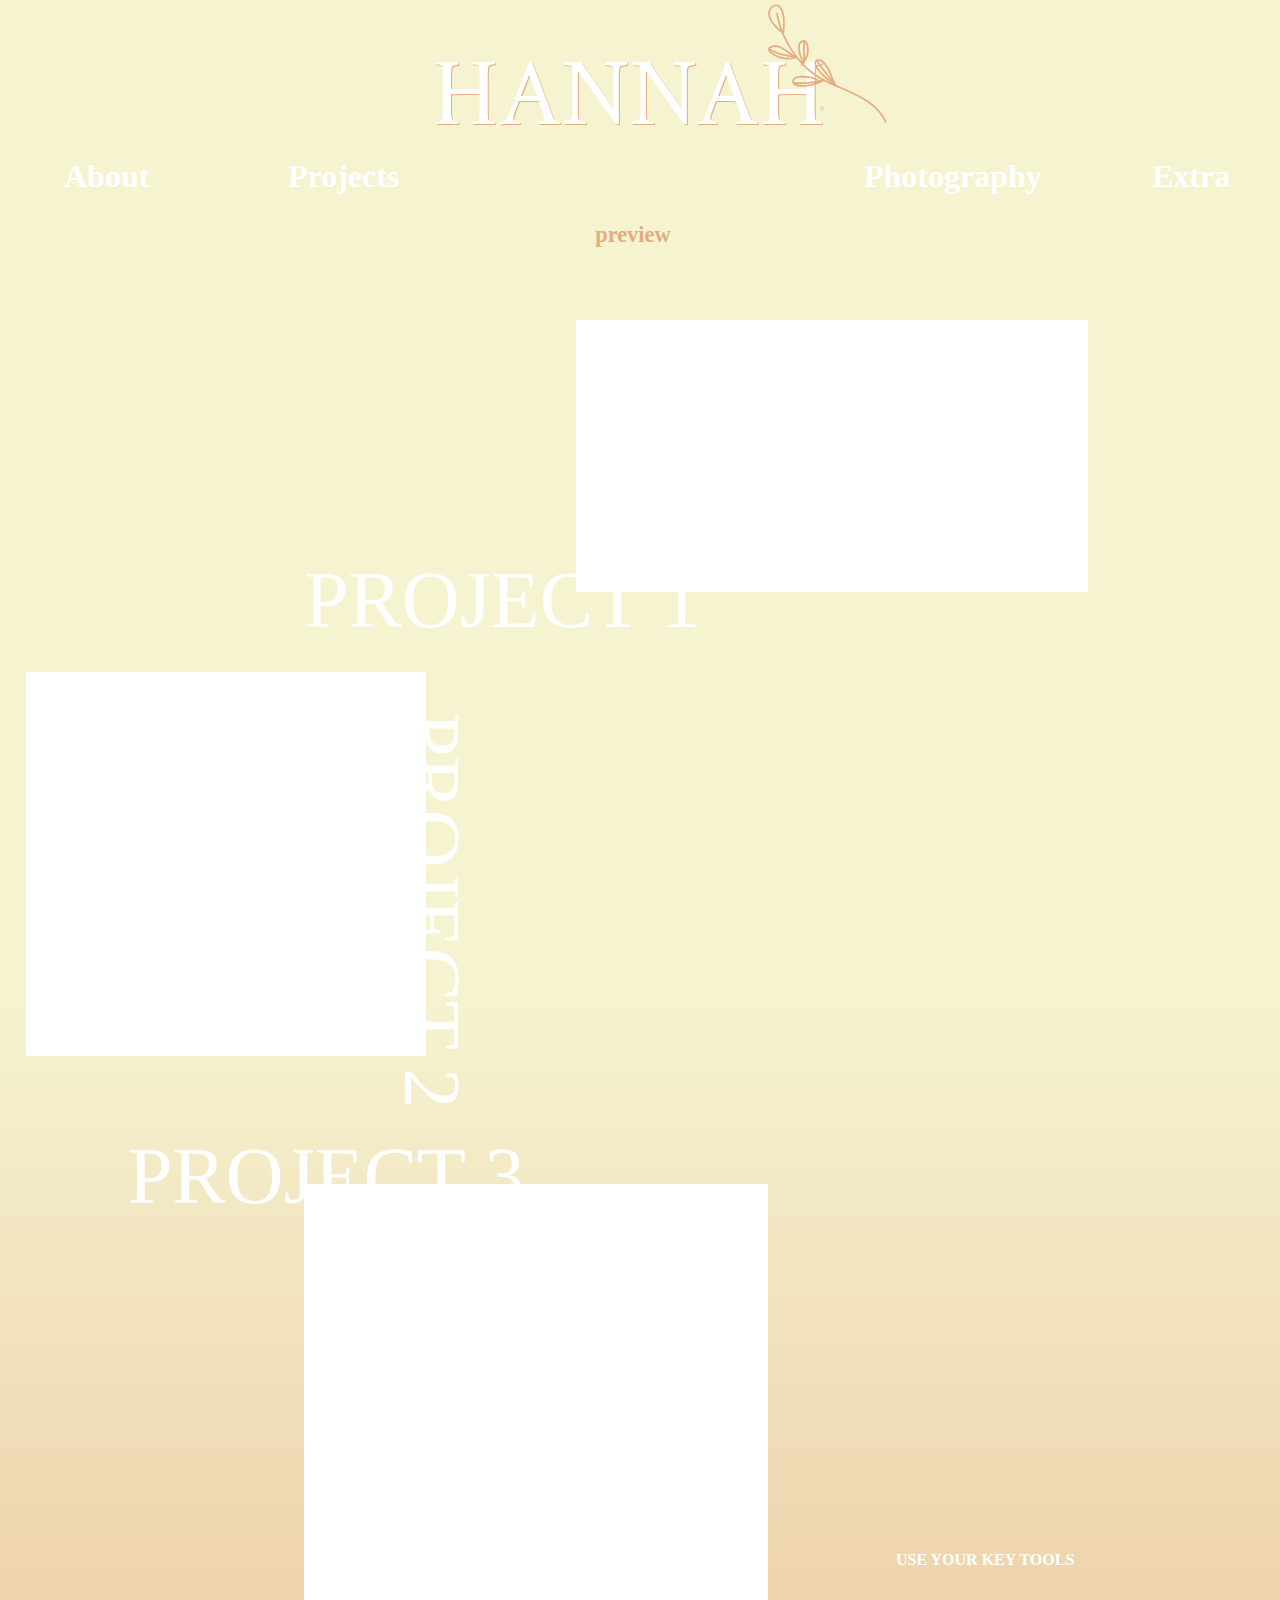
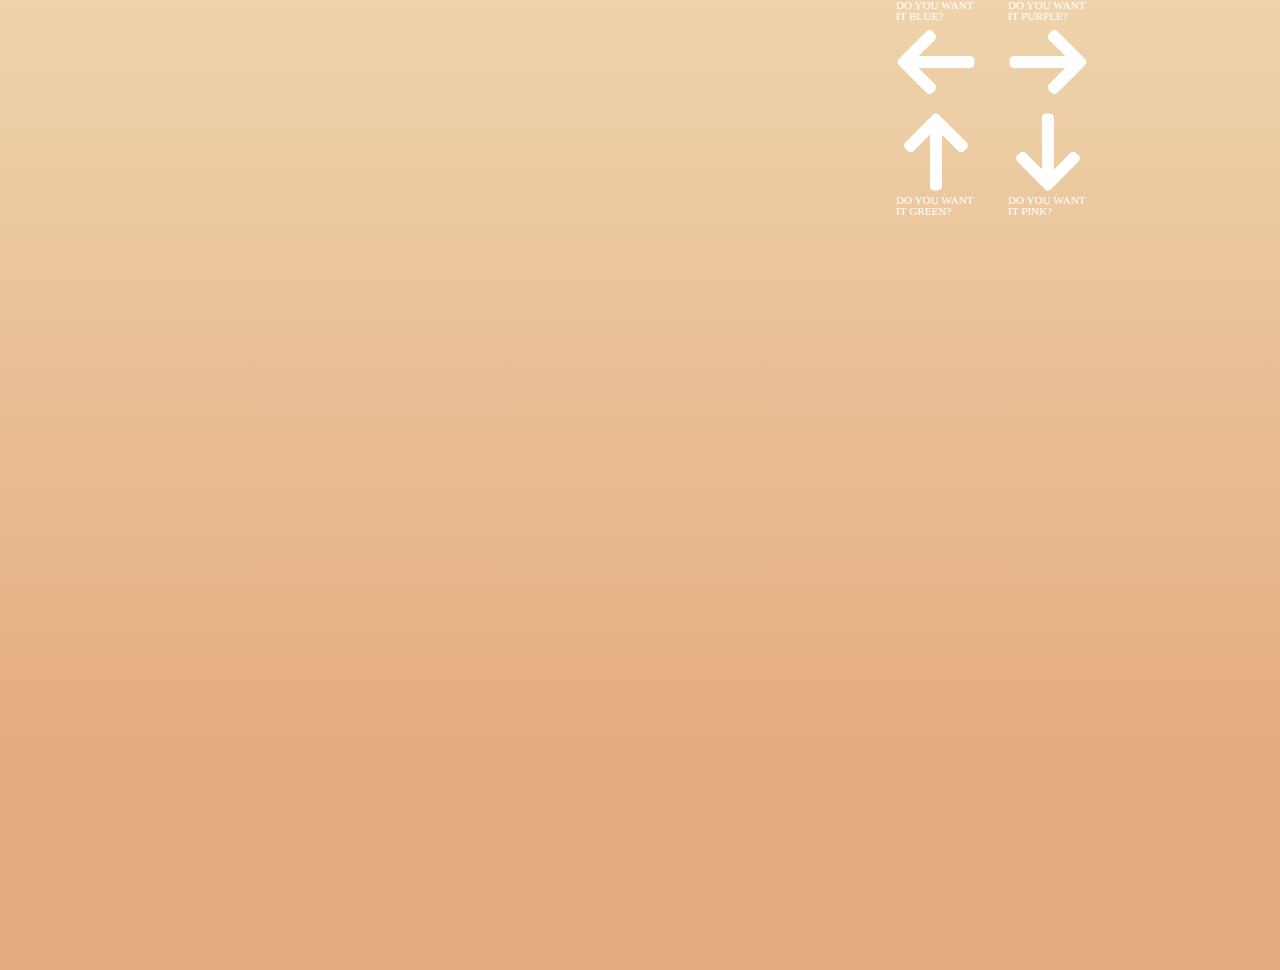
<file: index.html>
<!doctype html>
<html>
	<head>
		<title>Hannah Wilssens</title>
		<link rel="stylesheet" type="text/css" href="reset.css">
		<link rel="stylesheet" type="text/css" href="stijl.css">
		<script src="script.js" defer></script>
		<meta charset="utf-8">
		<link href="https://fonts.googleapis.com/css?family=Lateef&display=swap" rel="stylesheet">
		<link href="https://fonts.googleapis.com/css?family=Crimson+Text&display=swap" rel="stylesheet">
	</head>
	<body>
    <header>
    	<h1>Hannah</h1>
			<img  id="blad" src="afb/blad.svg" alt="BLAD">
			<nav>
				<a   href="about.html">About</a>
				<a href="projects.html">Projects</a>
				<a href="#">Photography</a>
				<a href="#">Extra	</a>
				<a class="link" href="#"><span>preview</span></a>
			</nav>
    </header>


 <main>


		<div class="pink"> <img src="afb/img2.jpg" alt="afb1">
			<p>It's me Hannah. The new creator you want.
			Please take a look at my projects and discover my style and skilss.


		</p>
		<a href="projects.html" id="find">Find out</a>
		</div>


		<div class="Project1">

		</div>

		<div class="info">
		<a href="projects.html">project 1</a>  	</div>

		<div class="Project2">
		</div>

		<div class="info2">
		<a href="projects.html">project 2</a>  	</div>

		<div class="Project3">
			</div>

	<div class="info3">
	<a href="projects.html">project 3</a>  	</div>

<h3>USE YOUR KEY TOOLS</h3>

<div class="tools">

	<div class="left">
	<p>	DO YOU WANT IT BLUE?</p>
		<img src="afb/left.svg" alt="left">
	</div>
	<div class="right">
	<p>	DO YOU WANT IT PURPLE?</p>
		<img src="afb/rigth.svg" alt="right">
	</div>
	<div class="top">

		<img src="afb/top.svg" alt="top">
		<p>	DO YOU WANT IT GREEN?</p>
	</div>
	<div class="bottom">

		<img src="afb/bottom.svg" alt="bottom">
		<p>	DO YOU WANT IT PINK?</p>
	</div>
</div>

 </main>



	</body>
</html>
</file>
<file: stijl.css>
@media (min-width: 400px) {
  header{
    height: 15rem;
    background-color: #f5f3d0;
  }

  h1{
    font-family: 'Crimson Text', serif;
    font-weight: 100;
    font-size: 4rem;
    text-align: center;
    text-transform: uppercase;
    position: absolute;
    top: 3rem;
    left: 8rem;
    opacity: 1;
    color: white;
    text-shadow: 0.8px 0.8px #E5AC7F;
  }
  h1:hover{
      text-shadow: 2px 2px #E5AC7F;
  }

  #blad{
    width: 60%;
    height: auto;
    position: absolute;
    left: 18rem;
    top: -2rem;
  }

  nav a{
    font-family: serif;
    font-weight: 600;
    color: white;
    text-decoration: none;
    font-size: 1.5rem;
    position: fixed;
    margin-left: 2rem;
  }

  a:nth-child(1){
    position: absolute;
    left: 0.4rem;
    top: 9rem;
  }

  a:nth-child(2){
    position: absolute;
    left: 6rem;
    top: 9rem;
  }

  a:nth-child(3){
    position: absolute;
    left: 13rem;
    top: 9rem;
  }

  a:nth-child(4){
    position: absolute;
    left: 24rem;
    top: 9rem;
  }

  a:nth-child(5){
  opacity: 0;
  }

  header a:hover{
     text-shadow: 1px 1px #E5AC7F;
 }

 .pink img{
  opacity: 0;

 }

 main{
   background: linear-gradient(to bottom,  #f5f3d0 30%, #E5AC7F 90%);
   height: 250vh;
   width: 100vw;

 }

 .pink{
   display: none;
 }

 .Project1 {
   width: 20rem;
   height: 17rem;
   position: absolute;
   left: 33vw;
   background-color: white;

 }

.info{
  width: 23rem;
  height: 14rem;
  position: absolute;
  left: 4rem;
  top: 21rem;

}

.info a{
  text-align: right;
  color: white;
  font-size: 4rem;
  text-transform: uppercase;
  font-weight: 500;
  text-decoration: none;
}

.info a:hover{
   text-shadow: 1px 1px black;
}

.Project2 {
  width: 21rem;
  height: 24rem;
  position: absolute;
  left: 2vw;
  top: 40rem;
  background-color: white;
}

.info2{
  width: 23rem;
  height: 14rem;
  position: absolute;
  left: 14rem;
  top: 47rem;
  transform: rotate(90deg);

}

.info2 a{
  text-align: right;
  color: white;
  font-size: 4rem;
  text-transform: uppercase;
  font-weight: 500;
  text-decoration: none;
}

.info2 a:hover{
   text-shadow: 1px 1px black;
}

.Project3 {
  width: 24rem;
  height: 20rem;
  position: absolute;
  left: 10rem;
  top: 68rem;
  background-color: white;
}

.info3{
  width: 23rem;
  height: 14rem;
  position: absolute;
  left: 3rem;
  top: 57rem;

}

.info3 a{
  text-align: right;
  color: white;
  font-size: 4rem;
  text-transform: uppercase;
  font-weight: 500;
  text-decoration: none;
}

.info3 a:hover{
   text-shadow: 1px 1px black;
}
.Project1:hover{
  background-image: url(afb/img7.svg);

}

.Project2:hover{
  background-image: url(afb/img8.svg);

}
.Project3:hover{
  background-image: url(afb/img9.svg);

}

.pink img{
opacity: 0;

}
.pink p{
  opacity: 0;

}
.pink a{
opacity: 0;
}

.tools{
  width: 5rem;
  height: 5rem;
  display: grid;
  grid-template-columns: 2.5rem 2.5rem;
  grid-template-rows: 2.5rem 2.5rem;
  grid-gap: 2rem;
  position: absolute;
  top: 97rem;
  left: 70vw;
}

.left p{
  font-size: 0.4rem;
    color: white;
}

.right p{
  font-size: 0.4rem;
    color: white;
}

.top p{
  font-size: 0.4rem;
    color: white;
}

.bottom p{
  font-size: 0.4rem;
    color: white;
}

.left{
  grid-column: 1;
  grid-row: 1;
}
h3{
  position: absolute;
  top: 94rem;
  left: 70vw;
  font-weight: 600;
  color: white;
}

}

@media (min-width: 700px) {
  header{
    height: 15rem;
    background-color: #f5f3d0;
    width: 100vw;
  }

  h1{
    font-family: 'Crimson Text', serif;
    font-weight: 100;
    font-size: 6rem;
    text-align: center;
    text-transform: uppercase;
    position: absolute;
    top: 3rem;
    left: 13rem;
    opacity: 1;
    color: white;
    text-shadow: 0.8px 0.8px #E5AC7F;
  }
  h1:hover{
      text-shadow: 2px 2px #E5AC7F;
  }

  #blad{
    width: 60%;
    height: auto;
    position: absolute;
    left: 27rem;
    top: -4rem;
  }

  nav a{
    font-family: serif;
    font-weight: 600;
    color: white;
    text-decoration: none;
    font-size: 1.5rem;
    position: fixed;
    margin-left: 2rem;
  }

  a:nth-child(1){
    position: absolute;
    left: 0.4rem;
    top: 9rem;
  }

  a:nth-child(2){
    position: absolute;
    left: 8rem;
    top: 9rem;
  }

  a:nth-child(3){
    position: absolute;
    left: 33rem;
    top: 9rem;
  }

  a:nth-child(4){
    position: absolute;
    left: 45rem;
    top: 9rem;
  }

  a:nth-child(5){
  opacity: 0;
  }

  header a:hover{
     text-shadow: 1px 1px #E5AC7F;
 }

 .pink img{
   opacity: 0;

 }

 main{
   background: linear-gradient(to bottom,  #f5f3d0 30%, #E5AC7F 90%);
   height: 250vh;
   width: 100vw;

 }

 .Project1 {
   width: 24rem;
   height: 17rem;
   position: absolute;
   left: 27rem;
   background-color: white;
 }

.info{
  width: 28rem;
  height: 14rem;
  position: absolute;
  left: 12rem;
  top: 21rem;

}
.pink{
  display: none;
}

.info a{
  text-align: right;
  color: white;
  font-size: 5rem;
  text-transform: uppercase;
  font-weight: 500;
  text-decoration: none;
}

.info a:hover{
   text-shadow: 1px 1px black;
}

.Project2 {
  width: 21rem;
  height: 24rem;
  position: absolute;
  left: 2vw;
  top: 40rem;
  background-color: white;
}

.info2{
  width: 26rem;
  height: 14rem;
  position: absolute;
  left: 14rem;
  top: 47rem;
  transform: rotate(90deg);

}

.info2 a{
  text-align: right;
  color: white;
  font-size: 5rem;
  text-transform: uppercase;
  font-weight: 500;
  text-decoration: none;
}

.info2 a:hover{
   text-shadow: 1px 1px black;
}

.Project3 {
  width: 24rem;
  height: 20rem;
  position: absolute;
  left: 14rem;
  top: 70rem;
  background-color: white;
}

.info3{
  width: 26rem;
  height: 14rem;
  position: absolute;
  left: 6rem;
  top: 59rem;

}

.info3 a{
  text-align: right;
  color: white;
  font-size: 5rem;
  text-transform: uppercase;
  font-weight: 500;
  text-decoration: none;
}

.info3 a:hover{
   text-shadow: 1px 1px black;
}

.Project1:hover{
  background-image: url(afb/img7.svg);

}

.Project2:hover{
  background-image: url(afb/img8.svg);

}
.Project3:hover{
  background-image: url(afb/img9.svg);

}

.pink img{
opacity: 0;

}
.pink p{
  opacity: 0;

}
.pink a{
opacity: 0;
}

.tools{
  width: 5rem;
  height: 5rem;
  display: grid;
  grid-template-columns: 2.5rem 2.5rem;
  grid-template-rows: 2.5rem 2.5rem;
  grid-gap: 2rem;
  position: absolute;
  top: 97rem;
  left: 70vw;
}

.left p{
  font-size: 0.4rem;
    color: white;
}

.right p{
  font-size: 0.4rem;
    color: white;
}

.top p{
  font-size: 0.4rem;
    color: white;
}

.bottom p{
  font-size: 0.4rem;
    color: white;
}

.left{
  grid-column: 1;
  grid-row: 1;
}
h3{
  position: absolute;
  top: 94rem;
  left: 70vw;
  font-weight: 600;
    color: white;
}
}

@media (min-width: 1000px) {


header{
  height: 20rem;
  background-color: #f5f3d0;

}

h1{
  font-family: 'Crimson Text', serif;
  font-weight: 100;
  font-size: 6rem;
  text-align: center;
  text-transform: uppercase;
  position: absolute;
  top: 3rem;
  left: 27rem;
  opacity: 1;
  color: white;
  text-shadow: 0.8px 0.8px #E5AC7F;
}

h1:hover{
    text-shadow: 2px 2px #E5AC7F;
}

#blad{
  width: 40%;
  height: auto;
  position: absolute;
  left: 39rem;
  top: -6rem;
}

nav a{
  font-family: serif;
  font-weight: 600;
  color: white;
  text-decoration: none;
  font-size: 2rem;
  position: fixed;
  margin-left: 2rem;
}

a:nth-child(1){
  position: absolute;
  left: 2rem;
  top: 10rem;
}

a:nth-child(2){
  position: absolute;
  left: 16rem;
  top: 10rem;
}

a:nth-child(3){
  position: absolute;
  left: 52rem;
  top: 10rem;
}

a:nth-child(4){
  position: absolute;
  left: 70rem;
  top: 10rem;
}

a:nth-child(5){
  position: absolute;
  left: 35.2rem;
  top: 14rem;
  font-size: 1.4rem;
  color: #E5AC7F;
  opacity: 1;
}

 header a:hover{
    text-shadow: 1px 1px #E5AC7F;
}

header a:nth-child(5):hover{
   text-shadow: 1px 1px white;
}

.onzichtbaar{
  display: none;
}

.pink {
  opacity: 1;
      height: 0px;
      overflow: hidden;
      background-color: #E5AC7F;
      transition: all 1s ease-in;
      display: block;
      display: grid;
      grid-template-columns: 30rem 15rem 27rem;
      grid-template-rows: 2rem 1fr;

}

.slideopen {
      height: 90vh;

}



.link a{
  opacity: 1;
  position: absolute;
  top: 20rem;
  left: 20rem;
}

.pink img{
  width: 80%;
  height: auto;
  margin-top: 2rem;
  opacity: 1;
  grid-column: 1/2;
  grid-row: 1/2;

}
.pink p{
  opacity: 1;
  font-size: 2rem;
  color: white;
  grid-row: 2;
  grid-column: 2;

}
.pink a{
  opacity: 1;
  font-size: 3rem;
  position: inherit;
  grid-column: 3;
  grid-row: 2;
  margin-top: 27rem;
  margin-left: 9rem;
  text-transform: uppercase;
  text-decoration: none;
  color: white;
}



header a:hover{
   text-shadow: 1px 1px #E5AC7F;
}



main{
 background: linear-gradient(to bottom,  #f5f3d0 30%, #E5AC7F 90%);
 height: 250vh;
 width: 100vw;

}

.Project1 {
 width: 32rem;
 height: 17rem;
 position: absolute;
 left: 36rem;
 background-color: white;
}

.info{
width: 28rem;
height: 14rem;
position: absolute;
left: 17rem;
top: 25rem;
z-index: -200rem;


}

.info a{
text-align: right;
color: white;
font-size: 5rem;
text-transform: uppercase;
font-weight: 500;
text-decoration: none;
}

.info a:hover{
 text-shadow: 1px 1px black;
}

.Project2 {
width: 25rem;
height: 24rem;
position: absolute;
left: 2vw;
top: 42rem;
background-color: white;
}

.info2{
width: 27rem;
height: 14rem;
position: absolute;
left: 19rem;
top: 49rem;
transform: rotate(90deg);

}

.info2 a{
text-align: right;
color: white;
font-size: 5rem;
text-transform: uppercase;
font-weight: 500;
text-decoration: none;
}

.info2 a:hover{
 text-shadow: 1px 1px black;
}

.Project3 {
width: 29rem;
height: 26rem;
position: absolute;
left: 19rem;
top: 74rem;
background-color: white;
}

.info3{
width: 28rem;
height: 14rem;
position: absolute;
left: 6rem;
top: 61rem;

}

.info3 a{
text-align: right;
color: white;
font-size: 5rem;
text-transform: uppercase;
font-weight: 500;
text-decoration: none;
}

.info3 a:hover{
 text-shadow: 1px 1px black;
}

.Project1:hover{
  background-image: url(afb/img7.svg);


}

.Project2:hover{
  background-image: url(afb/img8.svg);

}
.Project3:hover{
  background-image: url(afb/img9.svg);

}

.tools{
  width: 10rem;
  height: 10rem;
  display: grid;
  grid-template-columns: 5rem 5rem;
  grid-template-rows: 5rem 5rem;
  grid-gap: 2rem;
  position: absolute;
  top: 100rem;
  left: 70vw;
}

.left p{
  font-size: 0.7rem;
    color: white;
}

.right p{
  font-size: 0.7rem;
    color: white;
}

.top p{
  font-size: 0.7rem;
    color: white;
}

.bottom p{
  font-size: 0.7rem;
    color: white;
}

.left{
  grid-column: 1;
  grid-row: 1;
}
h3{
  position: absolute;
  top: 97rem;
  left: 70vw;
  font-weight: 600;
    color: white;
}


}
</file>
